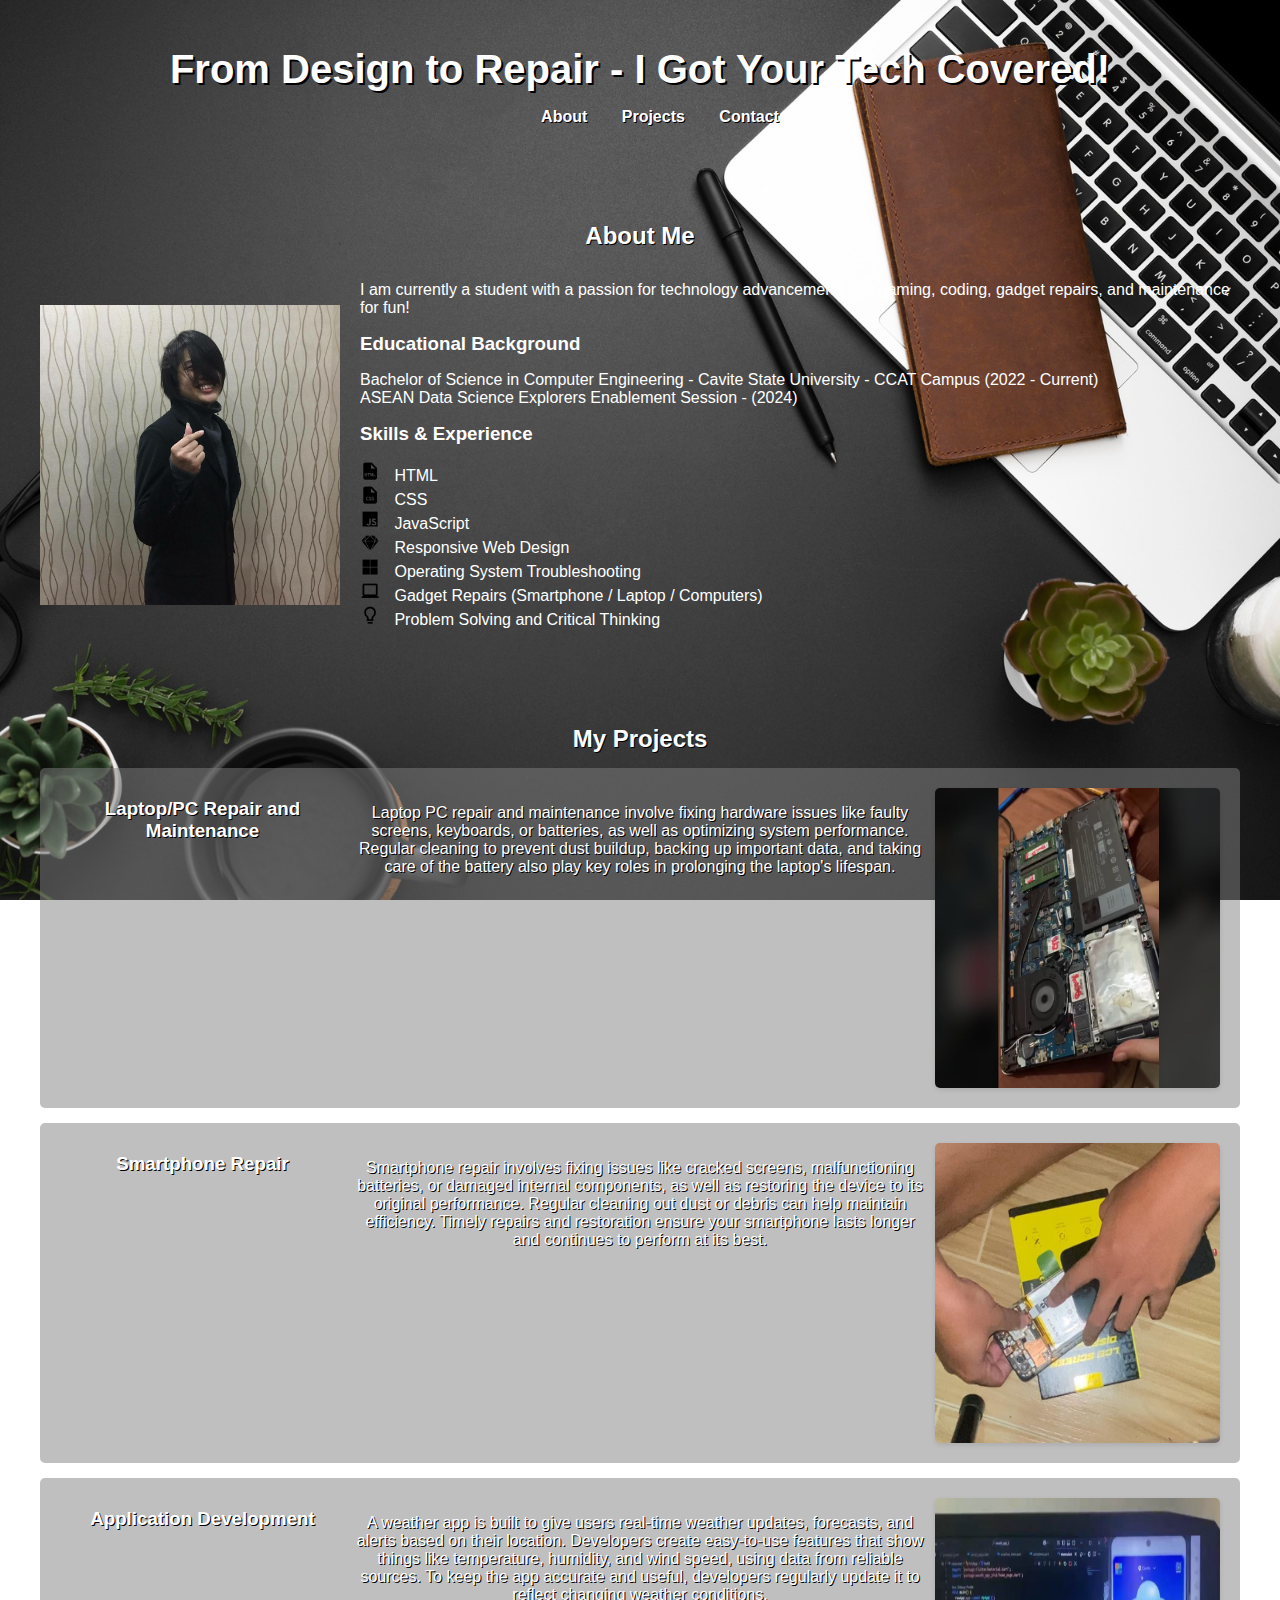
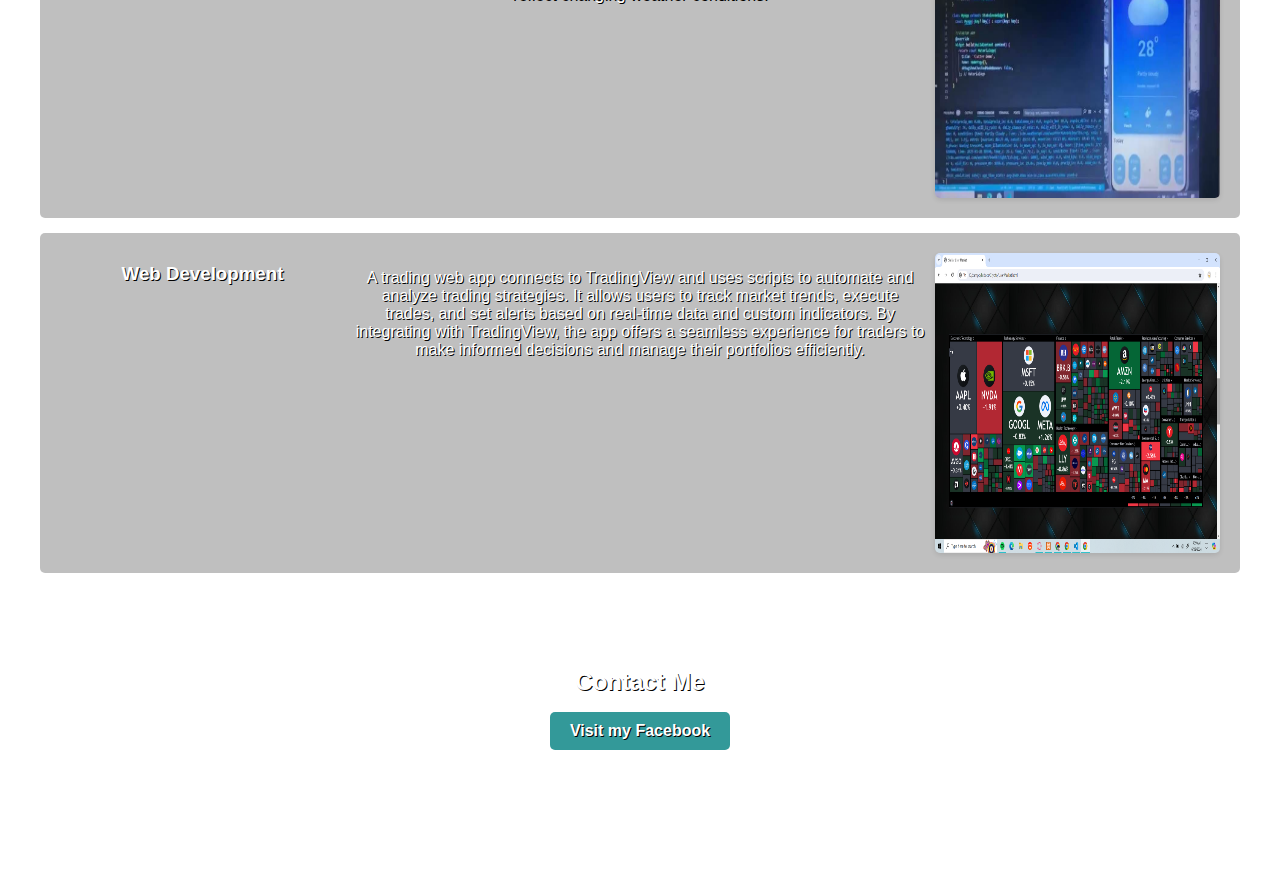
<file: index.html>
<!DOCTYPE html>
<html lang="en">
<head>
    <meta charset="UTF-8">
    <meta name="viewport" content="width=device-width, initial-scale=1.0">
    <title>Avecilla, Jomarie</title>
    <link rel="stylesheet" href="styles.css">
</head>
<body>
    <header>
        <h1>From Design to Repair - I Got Your Tech Covered!</h1>
        <nav>
            <ul>
                <li><a href="#about">About</a></li>
                <li><a href="#projects">Projects</a></li>
                <li><a href="#contact">Contact</a></li>
            </ul>
        </nav>
    </header>

    <section id="about">
        <h2>About Me</h2>
        <div class="about-container">
            <img src="images/me.jpg" alt="Profile Picture" class="profile-image" /> 
            <div class="about-text">
                <p>I am currently a student with a passion for technology advancement. I do gaming, coding, gadget repairs, and maintenance for fun!</p>
                
                <h3>Educational Background</h3>
                <ul class="no-bullets">
                    <li>Bachelor of Science in Computer Engineering - Cavite State University - CCAT Campus (2022 - Current)</li>
                    <li>ASEAN Data Science Explorers Enablement Session - (2024)</li>
                </ul>

                <h3>Skills & Experience</h3>
                <ul class="no-bullets">
                    <li><img src="images/html.png" alt="HTML" class="skill-icon" /> HTML</li>
                    <li><img src="images/css.png" alt="CSS" class="skill-icon" /> CSS</li>
                    <li><img src="images/js.png" alt="JavaScript" class="skill-icon" /> JavaScript</li>
                    <li><img src="images/web.png" alt="Responsive Design" class="skill-icon" /> Responsive Web Design</li>
                    <li><img src="images/os.png" alt="Troubleshooting" class="skill-icon" /> Operating System Troubleshooting</li>
                    <li><img src="images/gadget.png" alt="Gadget Repairs" class="skill-icon" /> Gadget Repairs (Smartphone / Laptop / Computers)</li>
                    <li><img src="images/think.png" alt="Problem Solving" class="skill-icon" /> Problem Solving and Critical Thinking</li>
                </ul>
            </div>
        </div>
    </section>

    <section id="projects">
        <h2>My Projects</h2>
        <div class="project">
            <h3>Laptop/PC Repair and Maintenance</h3>
            <p>Laptop PC repair and maintenance involve fixing hardware issues like faulty screens, keyboards, or batteries, as well as optimizing system performance. Regular cleaning to prevent dust buildup, backing up important data, and taking care of the battery also play key roles in prolonging the laptop's lifespan.</p>
            <div class="project-image-container">
                <img src="images/project1.jpg" alt="Project 1" class="project-image" />
            </div>
        </div>
        <div class="project">
            <h3>Smartphone Repair</h3>
            <p>Smartphone repair involves fixing issues like cracked screens, malfunctioning batteries, or damaged internal components, as well as restoring the device to its original performance. Regular cleaning out dust or debris can help maintain efficiency. Timely repairs and restoration ensure your smartphone lasts longer and continues to perform at its best.</p>
            <div class="project-image-container">
                <img src="images/project2.jpg" alt="Project 2" class="project-image" />
            </div>
        </div>
        <div class="project">
            <h3>Application Development</h3>
            <p>A weather app is built to give users real-time weather updates, forecasts, and alerts based on their location. Developers create easy-to-use features that show things like temperature, humidity, and wind speed, using data from reliable sources. To keep the app accurate and useful, developers regularly update it to reflect changing weather conditions.</p>
            <div class="project-image-container">
                <img src="images/project3.jpg" alt="Project 3" class="project-image" />
            </div>
        </div>
        <div class="project">
            <h3>Web Development</h3>
            <p>A trading web app connects to TradingView and uses scripts to automate and analyze trading strategies. It allows users to track market trends, execute trades, and set alerts based on real-time data and custom indicators. By integrating with TradingView, the app offers a seamless experience for traders to make informed decisions and manage their portfolios efficiently.</p>
            <div class="project-image-container">
                <img src="images/project4.png" alt="Project 4" class="project-image" />
            </div>
        </div>
    </section>

    <section id="contact">
        <h2>Contact Me</h2>
        <p>
            <a href="https://www.facebook.com/jomarie.avecilla" target="_blank" class="facebook-button">Visit my Facebook</a>
        </p>
    </section>

    <footer>
        <p>&copy; 2025 Avecilla, Jomarie</p>
    </footer>
</body>
</html>
</file>
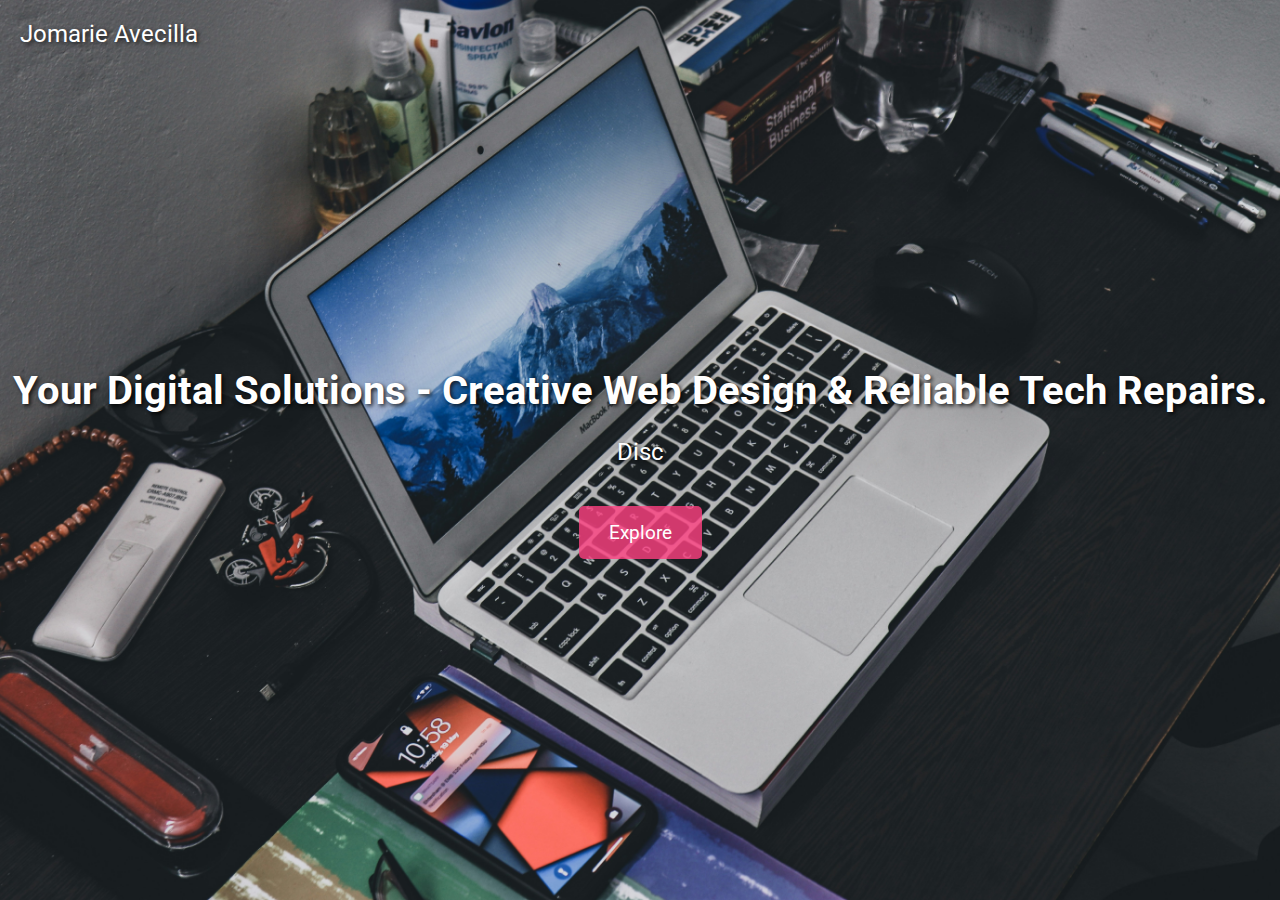
<file: index1.html>
<!DOCTYPE html>
<html lang="en">
<head>
    <meta charset="UTF-8">
    <meta name="viewport" content="width=device-width, initial-scale=1.0">
    <title>My Portfolio</title>
    <link rel="stylesheet" href="styles1.css">
    <link href="https://fonts.googleapis.com/css2?family=Roboto:wght@300;400;700&display=swap" rel="stylesheet">
</head>
<body>
    <div class="typing-animation">
        <span id="typed-text">Jomarie Avecilla</span> 
    </div>
    
    <div class="container">
        <h1>Your Digital Solutions - Creative Web Design & Reliable Tech Repairs.</h1>
        <p id="typed-description"></p>
        <a href="index.html" class="explore-button">Explore</a> 
    </div>

    <script>
        const descriptionText = "Discover some of my recent works!";
        const typedDescriptionElement = document.getElementById("typed-description");
        let descriptionIndex = 0;
        let typingSpeed = 150; 
        let pauseDuration = 1000; 

        function typeDescription() {
            if (descriptionIndex < descriptionText.length) {
                typedDescriptionElement.textContent += descriptionText.charAt(descriptionIndex);
                descriptionIndex++;
                setTimeout(typeDescription, typingSpeed);
            } else {
                setTimeout(resetDescriptionTyping, pauseDuration); 
            }
        }

        function resetDescriptionTyping() {
            typedDescriptionElement.textContent = ""; 
            descriptionIndex = 0; 
            typeDescription(); 
        }

        typeDescription(); 
    </script>
</body>
</html>
</file>
<file: styles.css>
:root {
    --background-image: url('images/bg2.jpg');
    --text-color: #FFFFFF;
    --header-footer-color: rgba(128, 128, 128, 0.7);
    --button-color: rgba(0, 128, 128, 0.8);
    --button-hover-color: rgba(255, 105, 180, 0.8);
}

html, body {
    height: 100%;
    margin: 0;
}

body {
    font-family: 'Arial', sans-serif;
    background-image: var(--background-image);
    background-size: cover;
    background-position: center;
    background-repeat: no-repeat;
    background-attachment: fixed;
    color: var(--text-color);
    transition: background-color 0.3s, color 0.3s;
}

header {
    background-color: transparent;
    padding: 20px;
    text-align: center;
    color: var(--text-color);
}

header h1 {
    margin-bottom: 10px;
    font-size: 2.5em;
    text-shadow: 2px 2px 0px black;
}

nav ul {
    list-style-type: none;
}

nav ul li {
    display: inline;
    margin: 0 15px;
}

nav ul li a {
    text-decoration: none;
    color: var(--text-color);
    font-weight: bold;
    transition: color 0.3s;
    text-shadow: 1px 1px 0px black;
}

nav ul li a:hover {
    color: var(--button-hover-color);
}

section {
    padding: 20px;
    margin: 20px;
    background-color: transparent;
    border-radius: 8px;
    box-shadow: none;
}

.about-container {
    display: flex;
    align-items: center;
    flex-wrap: wrap; 
}

.profile-image {
    width: 100%;
    max-width: 300px;
    height: auto;
    margin-right: 20px; 
}

.about-text {
    text-align: left;
    flex: 1; 
}

h2 {
    margin-bottom: 15px;
    color: var(--text-color);
    text-align: center;
    text-shadow: 1px 1px 0px black;
}

#about {
    display: flex;
    flex-direction: column;
    align-items: center;
    text-align: center;
}

#projects {
    text-align: center;
}

.project {
    display: flex;
    margin-bottom: 15px;
    padding: 20px;
    border: none;
    border-radius: 5px;
    height: 300px;
    transition: transform 0.3s, box-shadow 0.3s;
    background-color: rgba(128, 128, 128, 0.5);
}

.project:hover {
    transform: translateY(-5px);
    box-shadow: 0 8px 20px rgba(0, 0, 0, 0.2);
}

.project h3 {
    margin-right: 10px;
    flex: 1;
    color: var(--text-color);
    text-shadow: 1px 1px 0px black;
}

.project p {
    flex: 2;
    margin-bottom: 5px;
    text-shadow: 1px 1px 0px black;
}

.project-image-container {
    flex: 1;
    display: flex;
    justify-content: flex-end;
    width: 450px;
    margin-left: 10px;
}

.project-image {
    width: 100%;
    height: auto;
    max-width: 100%;
    border: none;
    border-radius: 5px;
    box-shadow: 0 2px 5px rgba(0, 0, 0, 0.1);
}

h3 {
    margin: 10px 0;
}

#contact {
    text-align: center;
}

.facebook-button {
    display: inline-block;
    padding: 10px 20px;
    background-color: var(--button-color);
    color: var(--text-color);
    text-decoration: none;
    border-radius: 5px;
    font-weight: bold;
    transition: background-color 0.3s;
    text-shadow: 1px 1px 0px black;
}

.facebook-button:hover {
    background-color: var(--button-hover-color);
}

footer {
    text-align: center;
    padding: 10px;
    background-color: transparent;
    color: var(--text-color);
    position: relative;
    bottom: 0;
    width: 100%;
}

.no-bullets {
    list-style-type: none;
    padding: 0;
}

.skill-icon {
    width: 20px;
    height: auto;
    margin-right: 10px;
}

@media (max-width: 768px) {
    .about-container {
        flex-direction: column; 
        align-items: center; 
    }

    .profile-image {
        margin-right: 0;
        margin-bottom: 20px; 
    }

    .about-text {
        text-align: center;
    }

    .project {
        flex-direction: column; 
        height: auto; 
    }

    .project-image-container {
        justify-content: center; 
        width: 100%; 
        margin-left: 0; 
    }

    header h1 {
        font-size: 2em; 
    }

    nav ul li {
        margin: 0 10px; 
    }

    nav ul li a {
        font-size: 0.9em; 
    }

    footer {
        font-size: 0.9em; 
    }
}
</file>
<file: styles1.css>
body {
    margin: 0;
    font-family: 'Roboto', sans-serif;
    background-image: url('images/bg.jpg'); 
    background-size: cover; 
    background-position: center; 
    background-repeat: no-repeat; 
    color: white;
    display: flex;
    justify-content: center;
    align-items: center;
    height: 100vh;
    text-align: center;
    overflow: hidden;
}

.typing-animation {
    position: absolute; 
    top: 20px; 
    left: 20px; 
    font-size: 1.5rem;
    color: white; 
    text-shadow: 2px 2px 4px rgba(0, 0, 0, 0.7); 
    animation: flash 1s infinite; 
}

h1 {
    font-size: 2.5rem;
    margin-bottom: 20px;
    animation: fadeIn 1s ease-in-out;
    color: white; 
    text-shadow: 2px 2px 4px rgba(0, 0, 0, 0.8); 
}

p {
    font-size: 1.5rem;
    margin-bottom: 40px;
    animation: fadeIn 1.5s ease-in-out;
    color: white; 
    text-shadow: 2px 2px 4px rgba(0, 0, 0, 0.8);
}

.explore-button {
    display: inline-block;
    padding: 15px 30px;
    font-size: 1.2rem;
    color: #fff;
    background-color: rgba(255, 64, 129, 0.8); 
    text-decoration: none;
    border-radius: 5px;
    transition: background-color 0.3s, transform 0.3s;
    animation: fadeIn 2s ease-in-out, blink 1s infinite; 
}

.explore-button:hover {
    background-color: rgba(255, 121, 176, 0.8); 
    transform: scale(1.05);
}

@keyframes fadeIn {
    from {
        opacity: 0;
    }
    to {
        opacity: 1;
    }
}

@keyframes blink {
    0%, 100% {
        opacity: 1;
    }
    50% {
        opacity: 0.5;
    }
}

@keyframes flash {
    0%, 100% {
        opacity: 1;
    }
    50% {
        opacity: 0.3; 
    }
}
</file>
